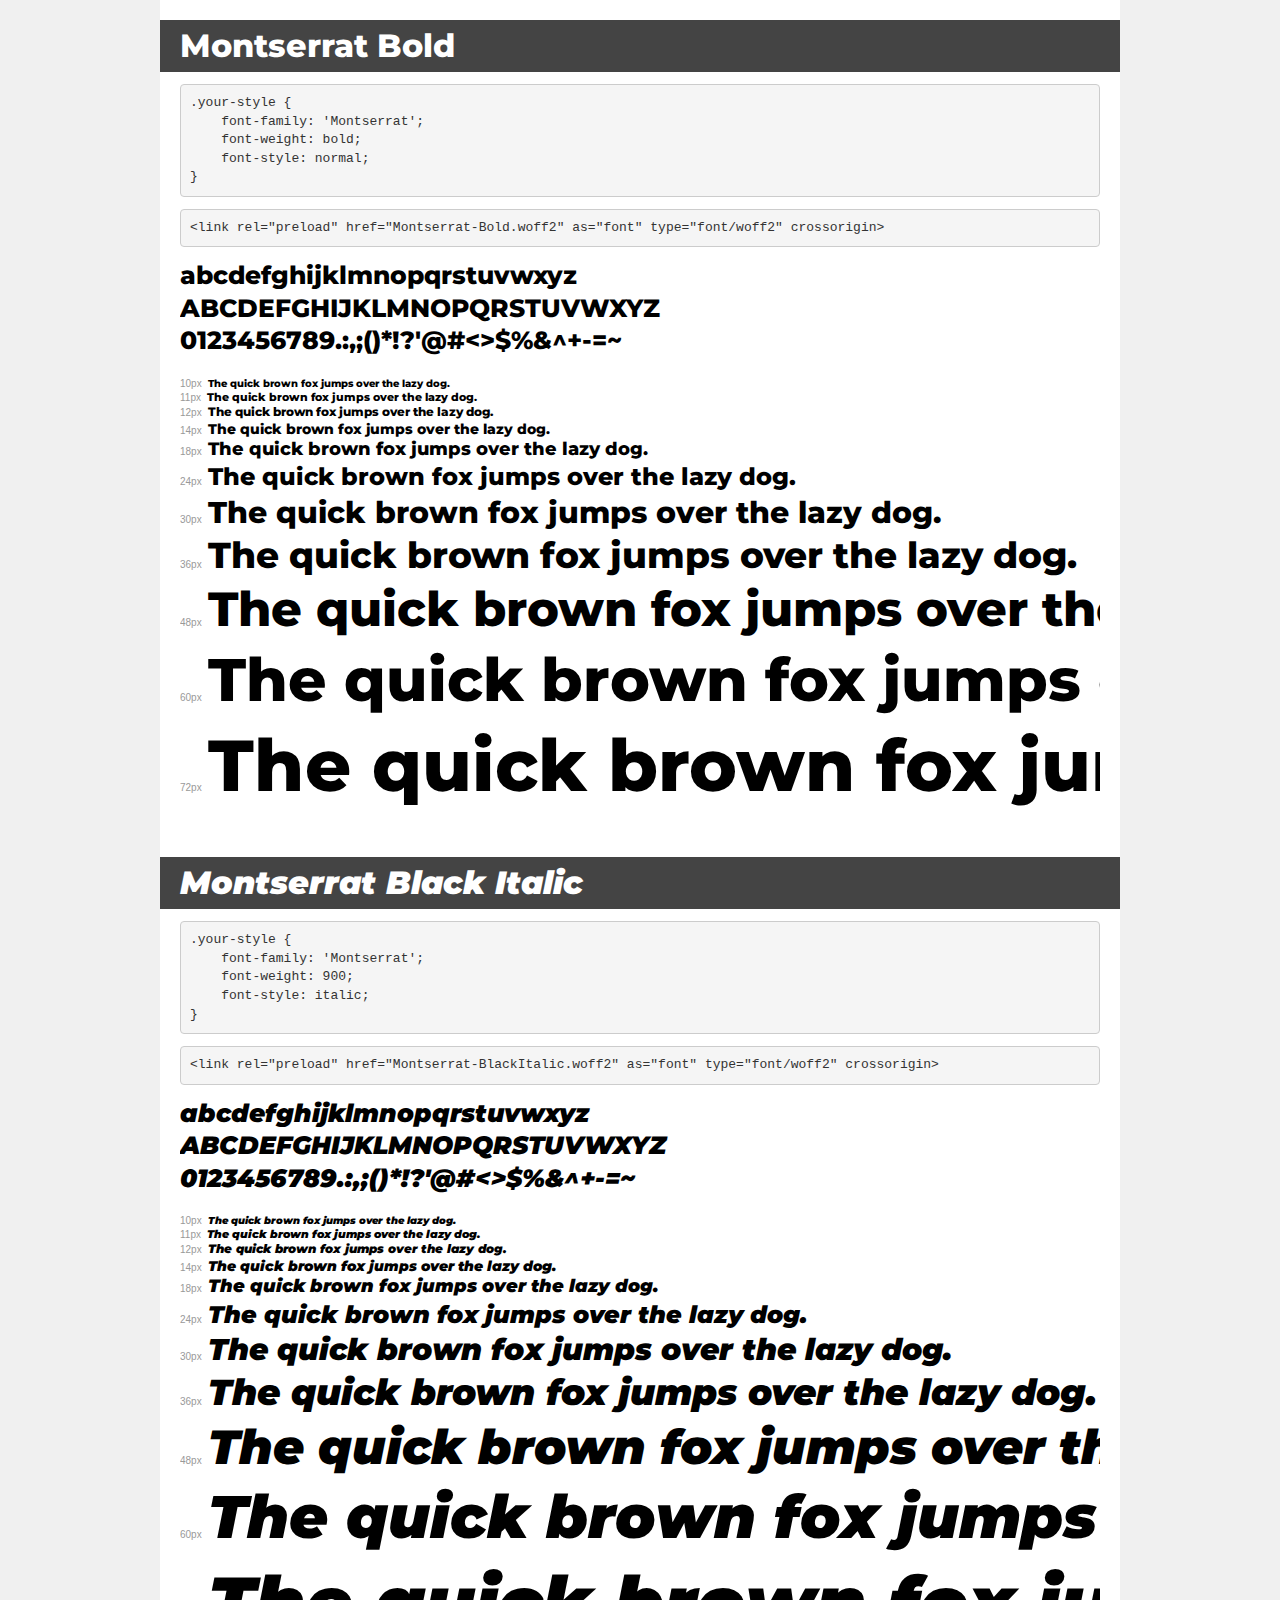
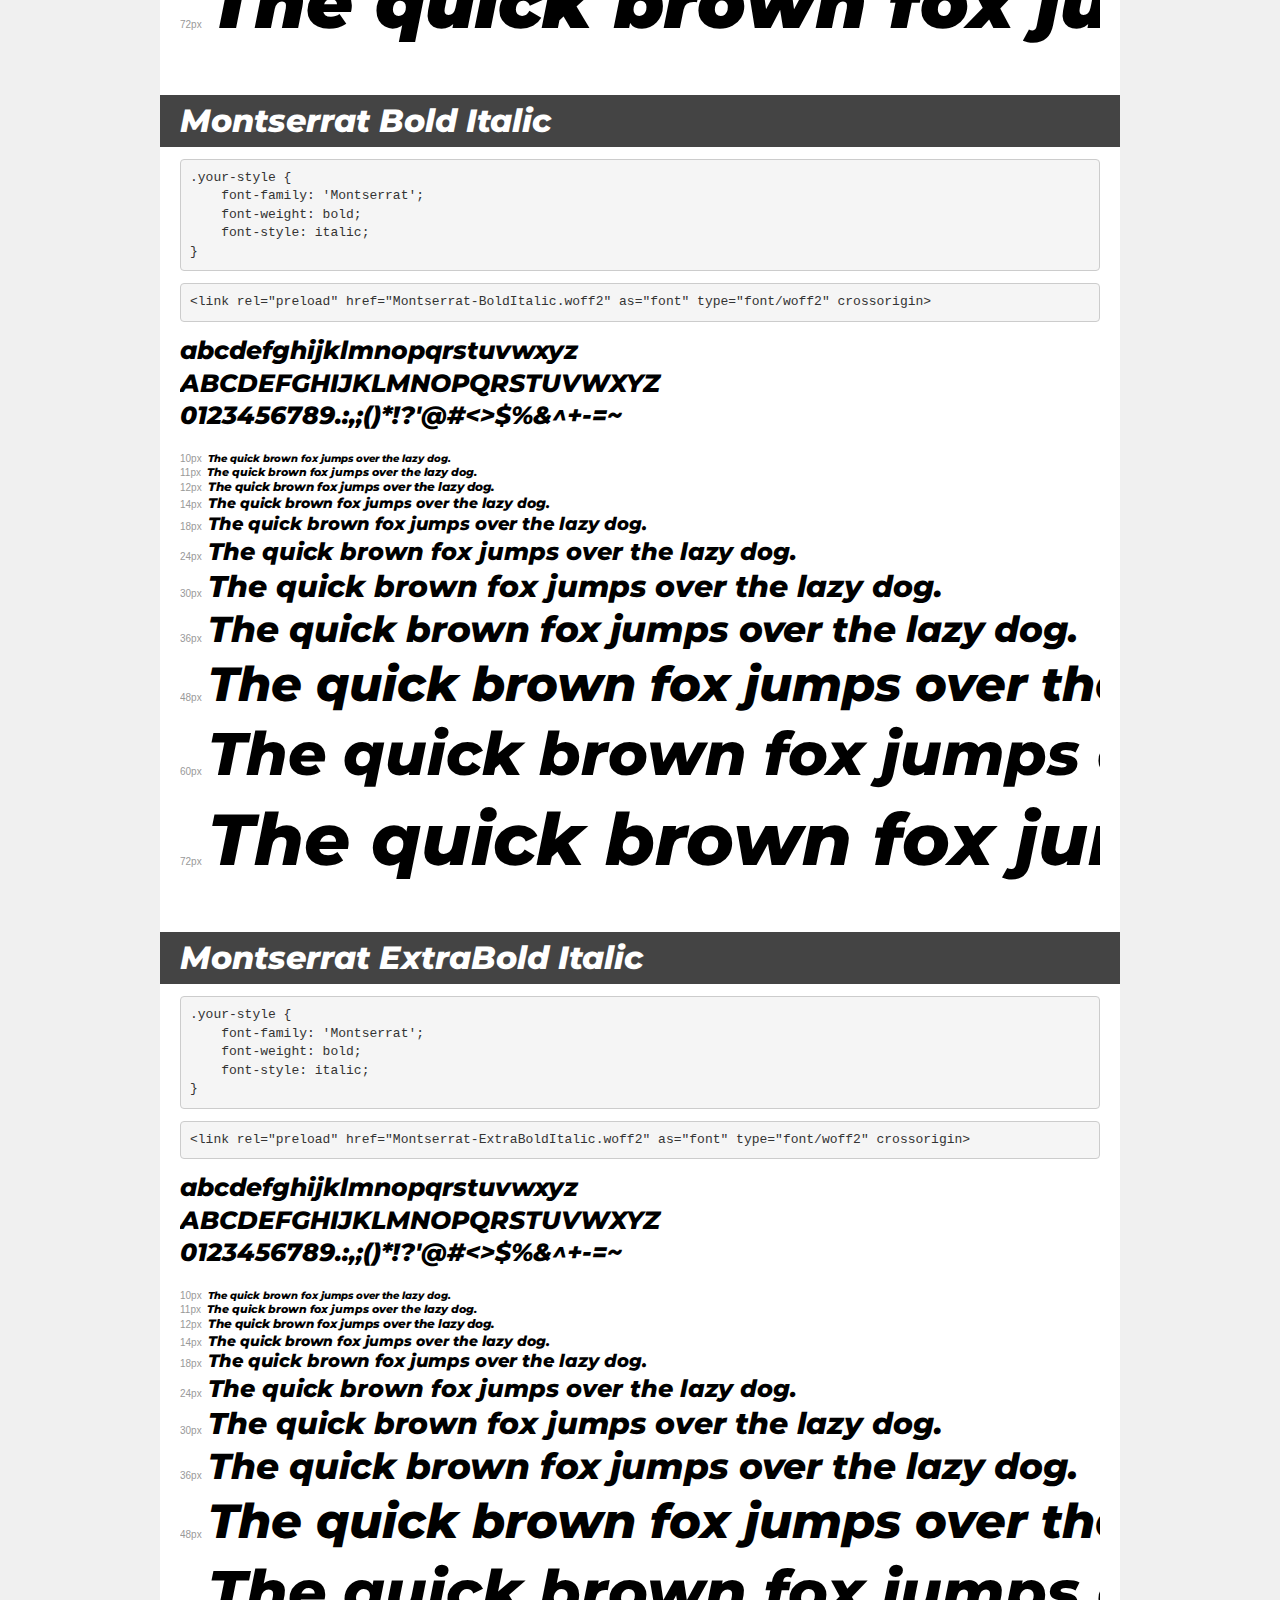
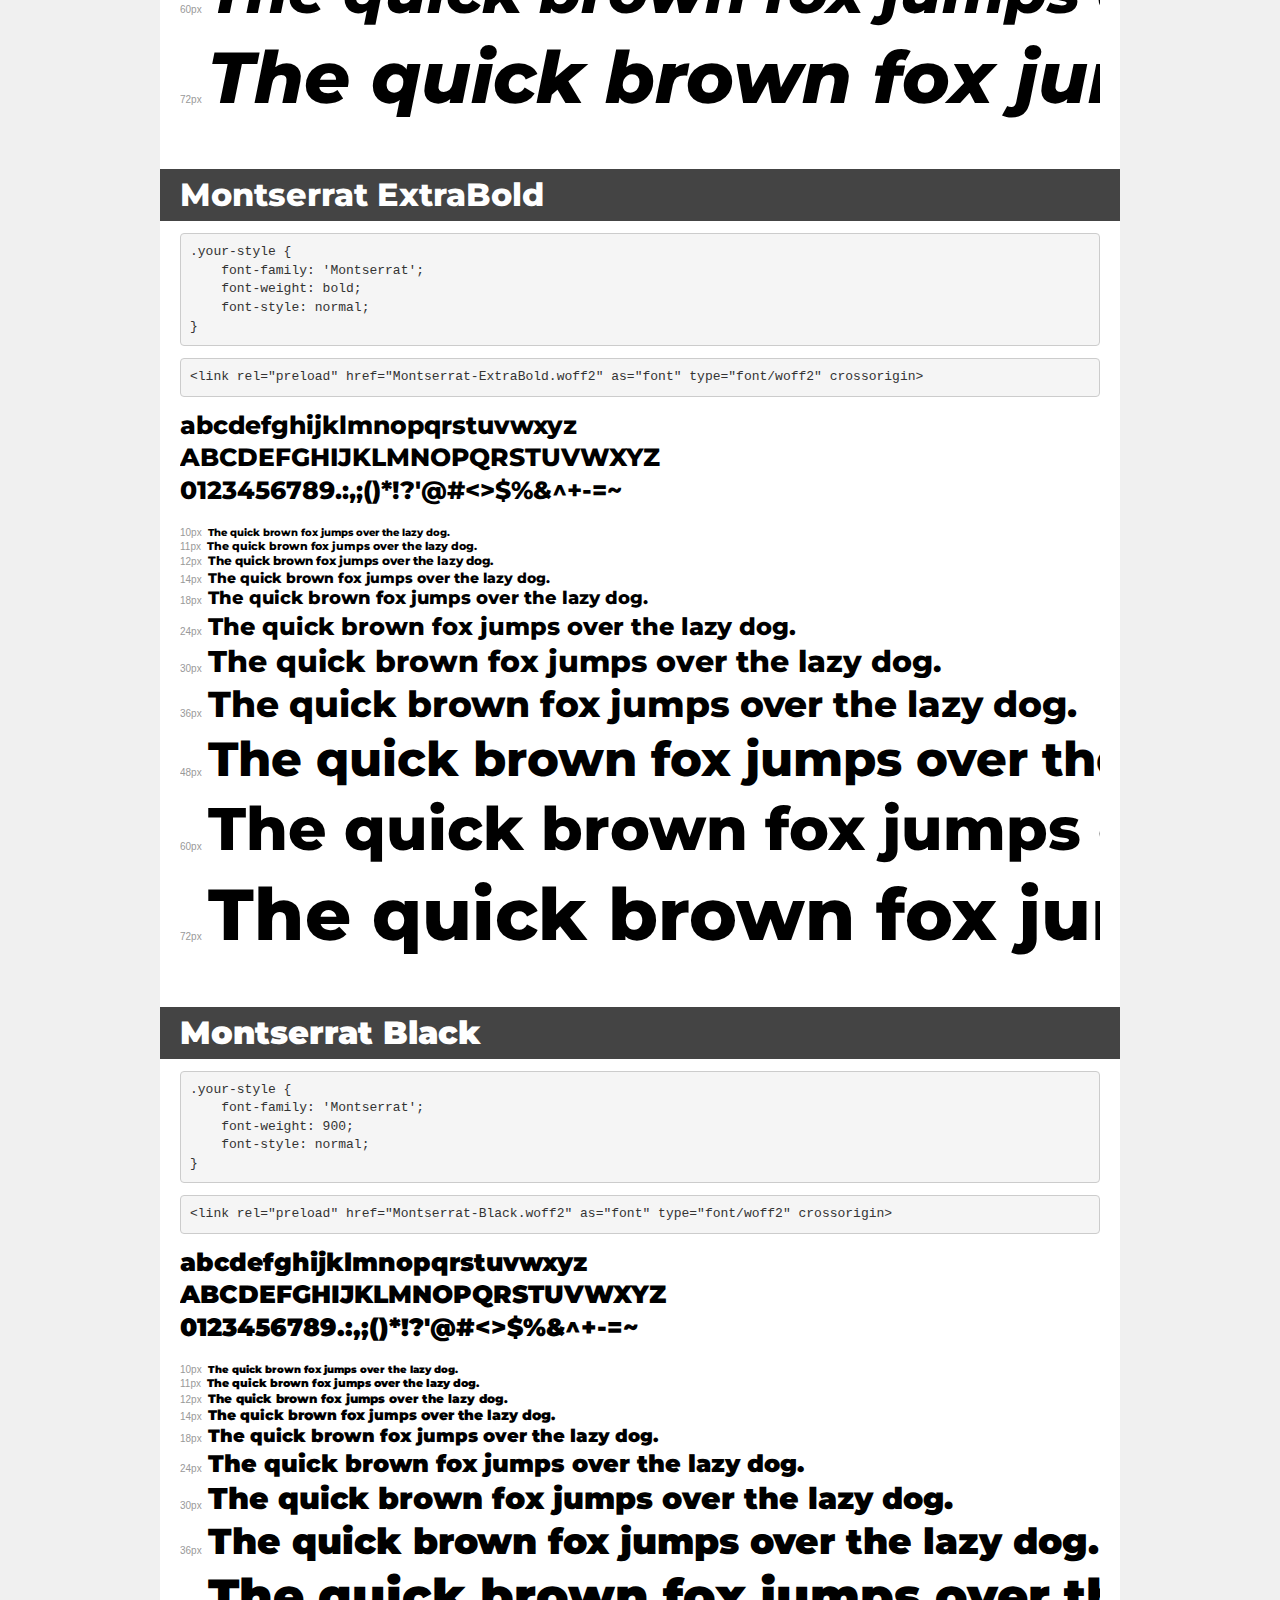
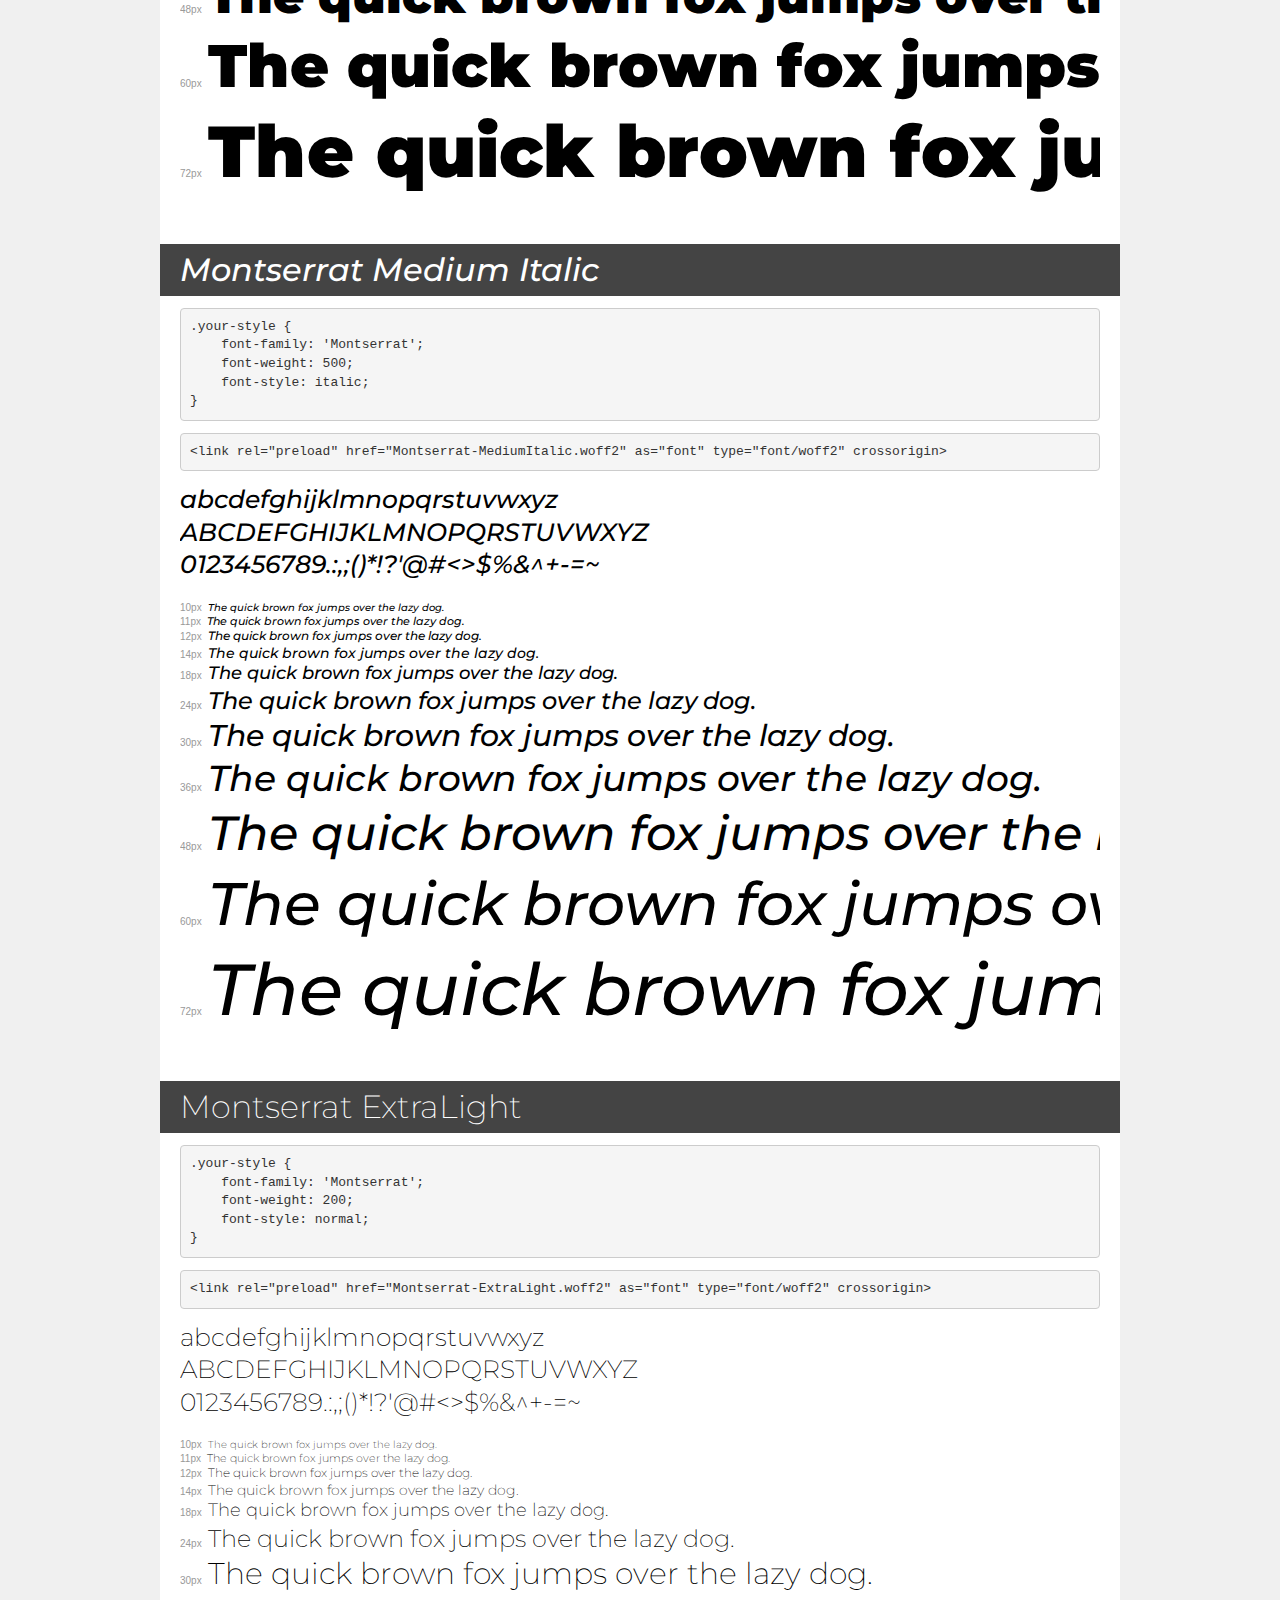
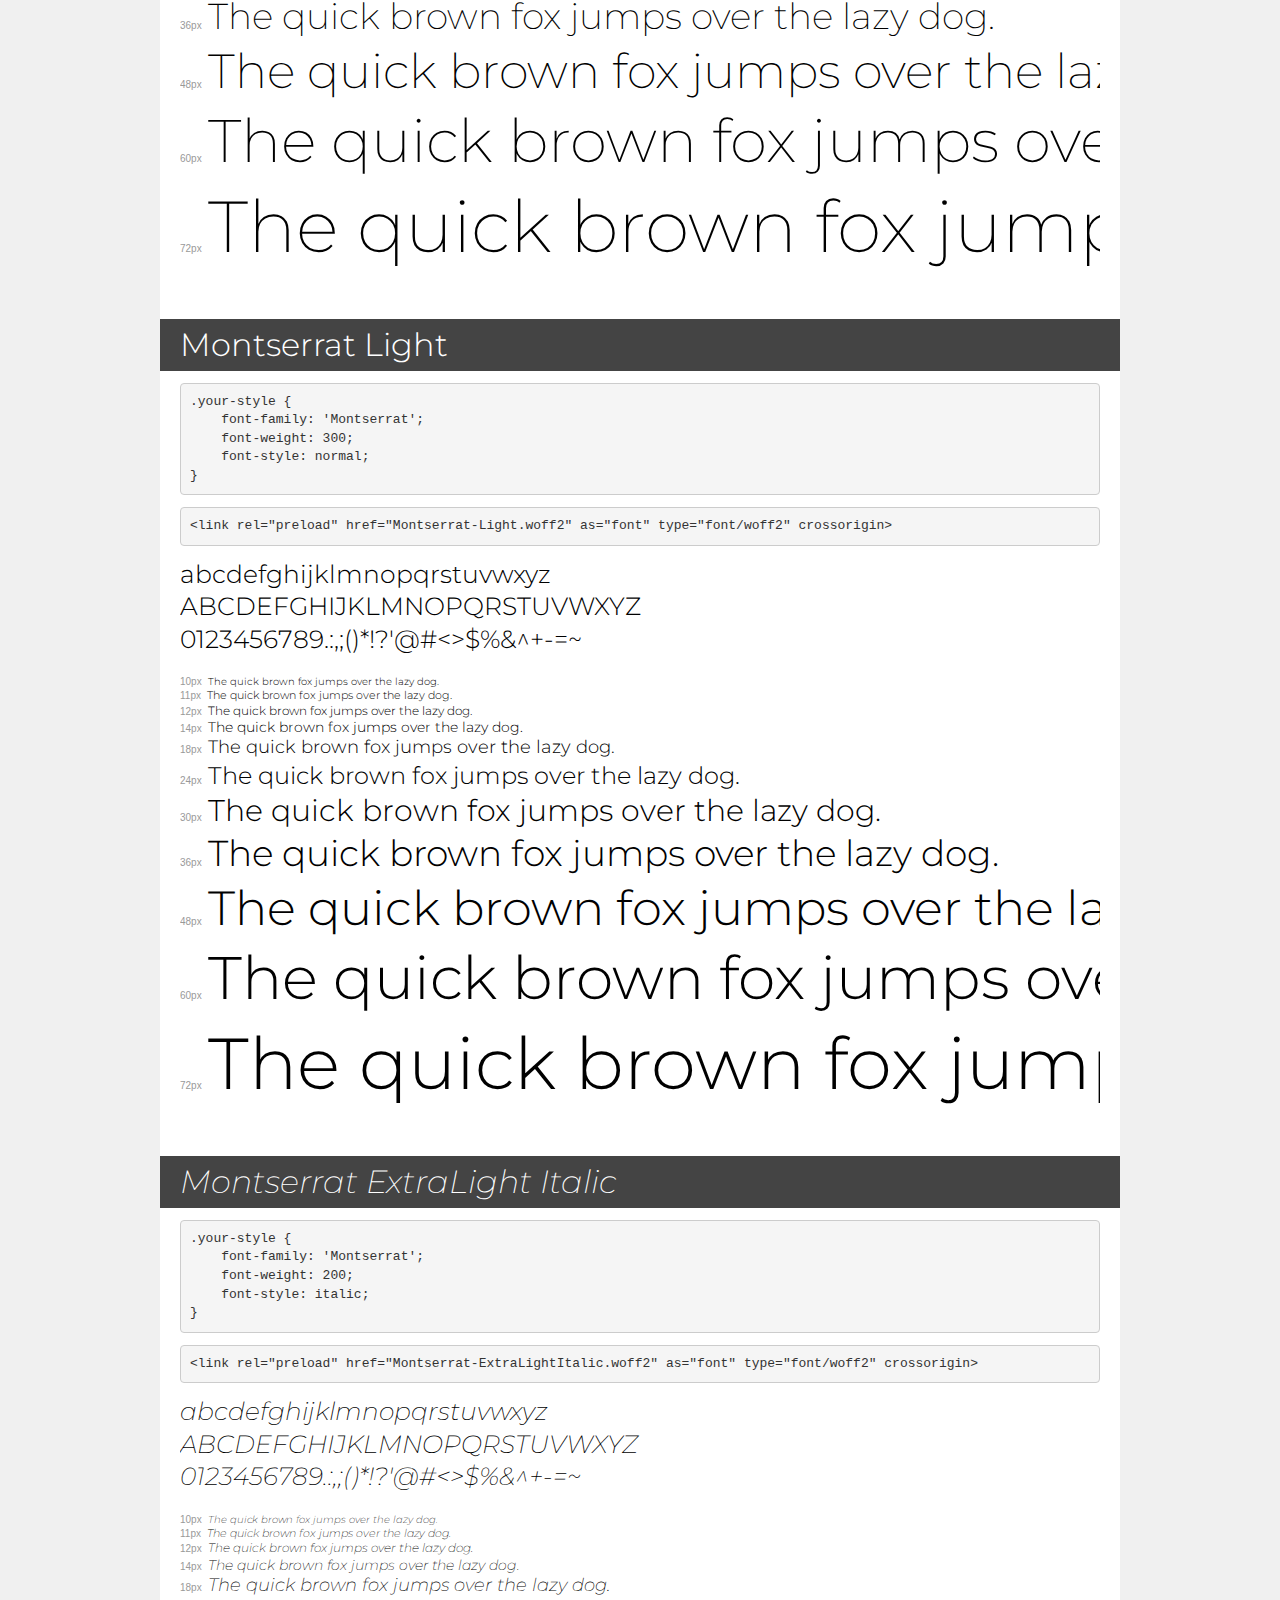
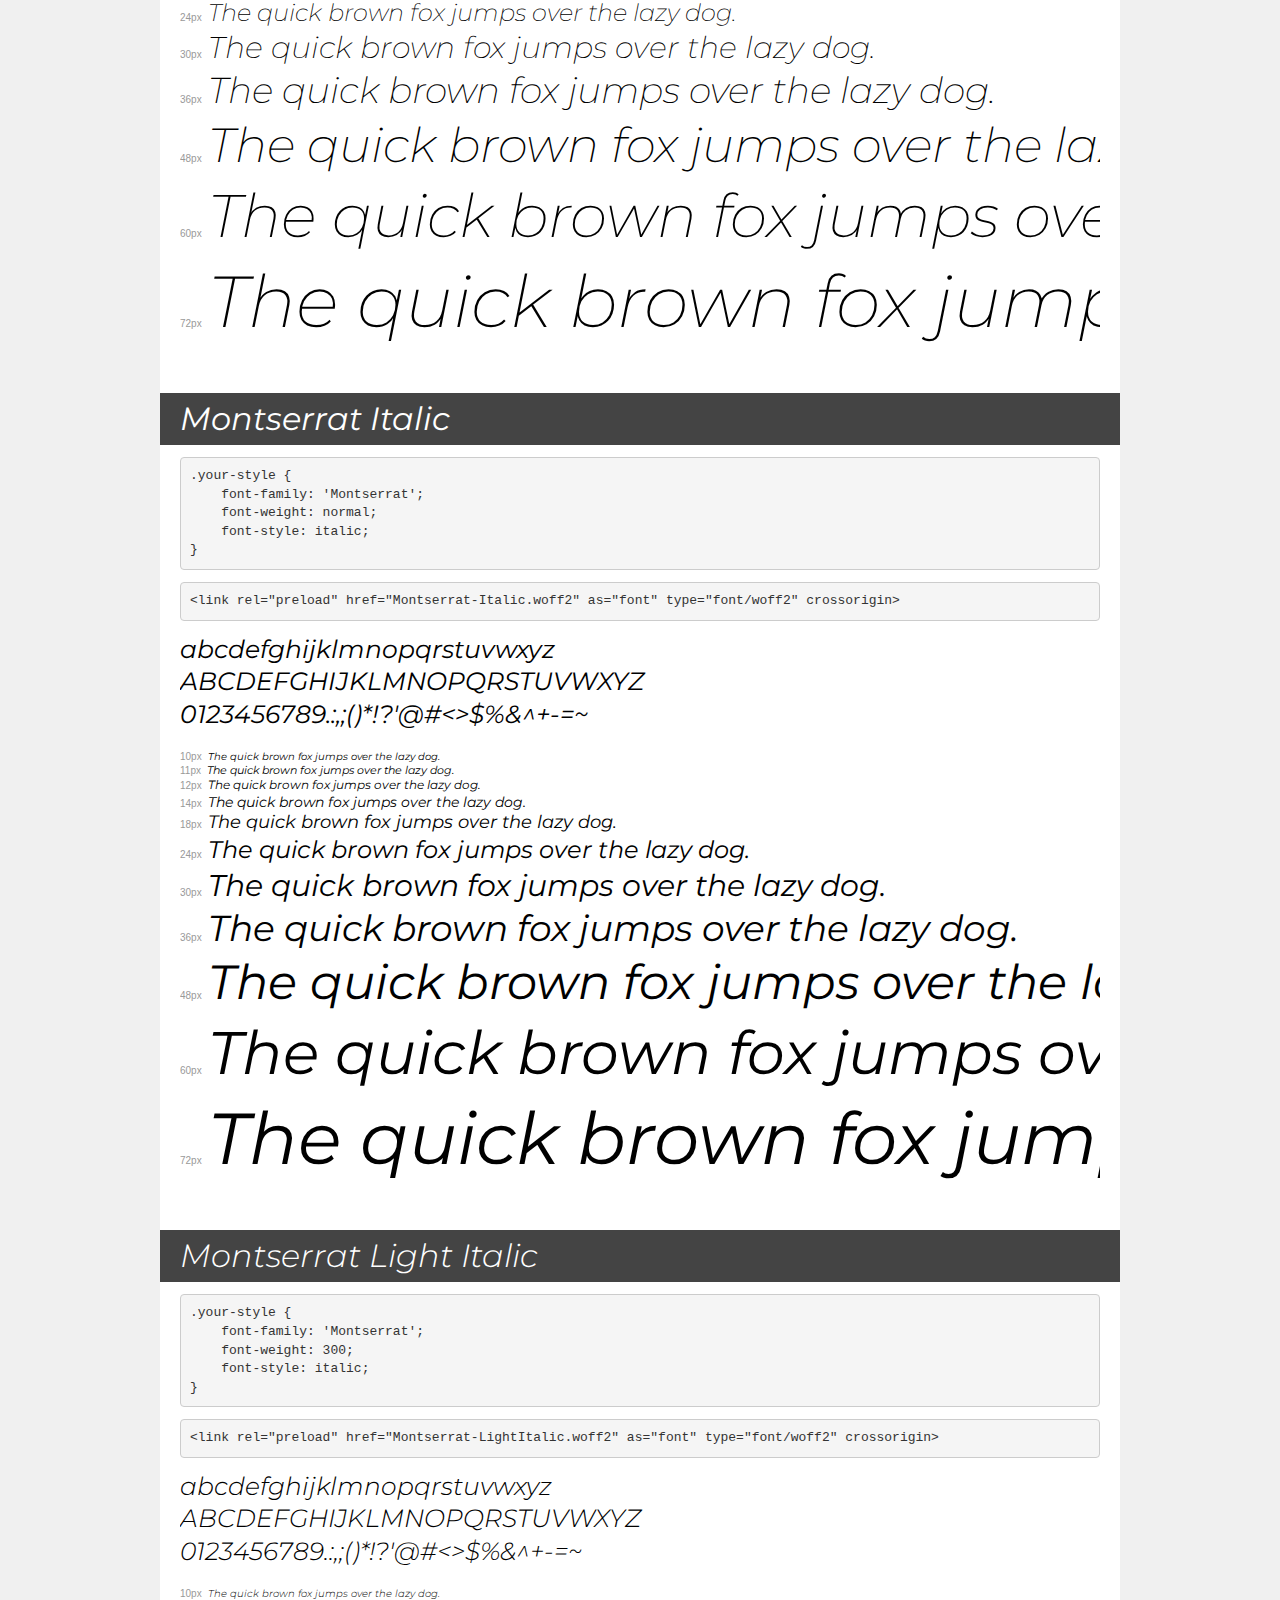
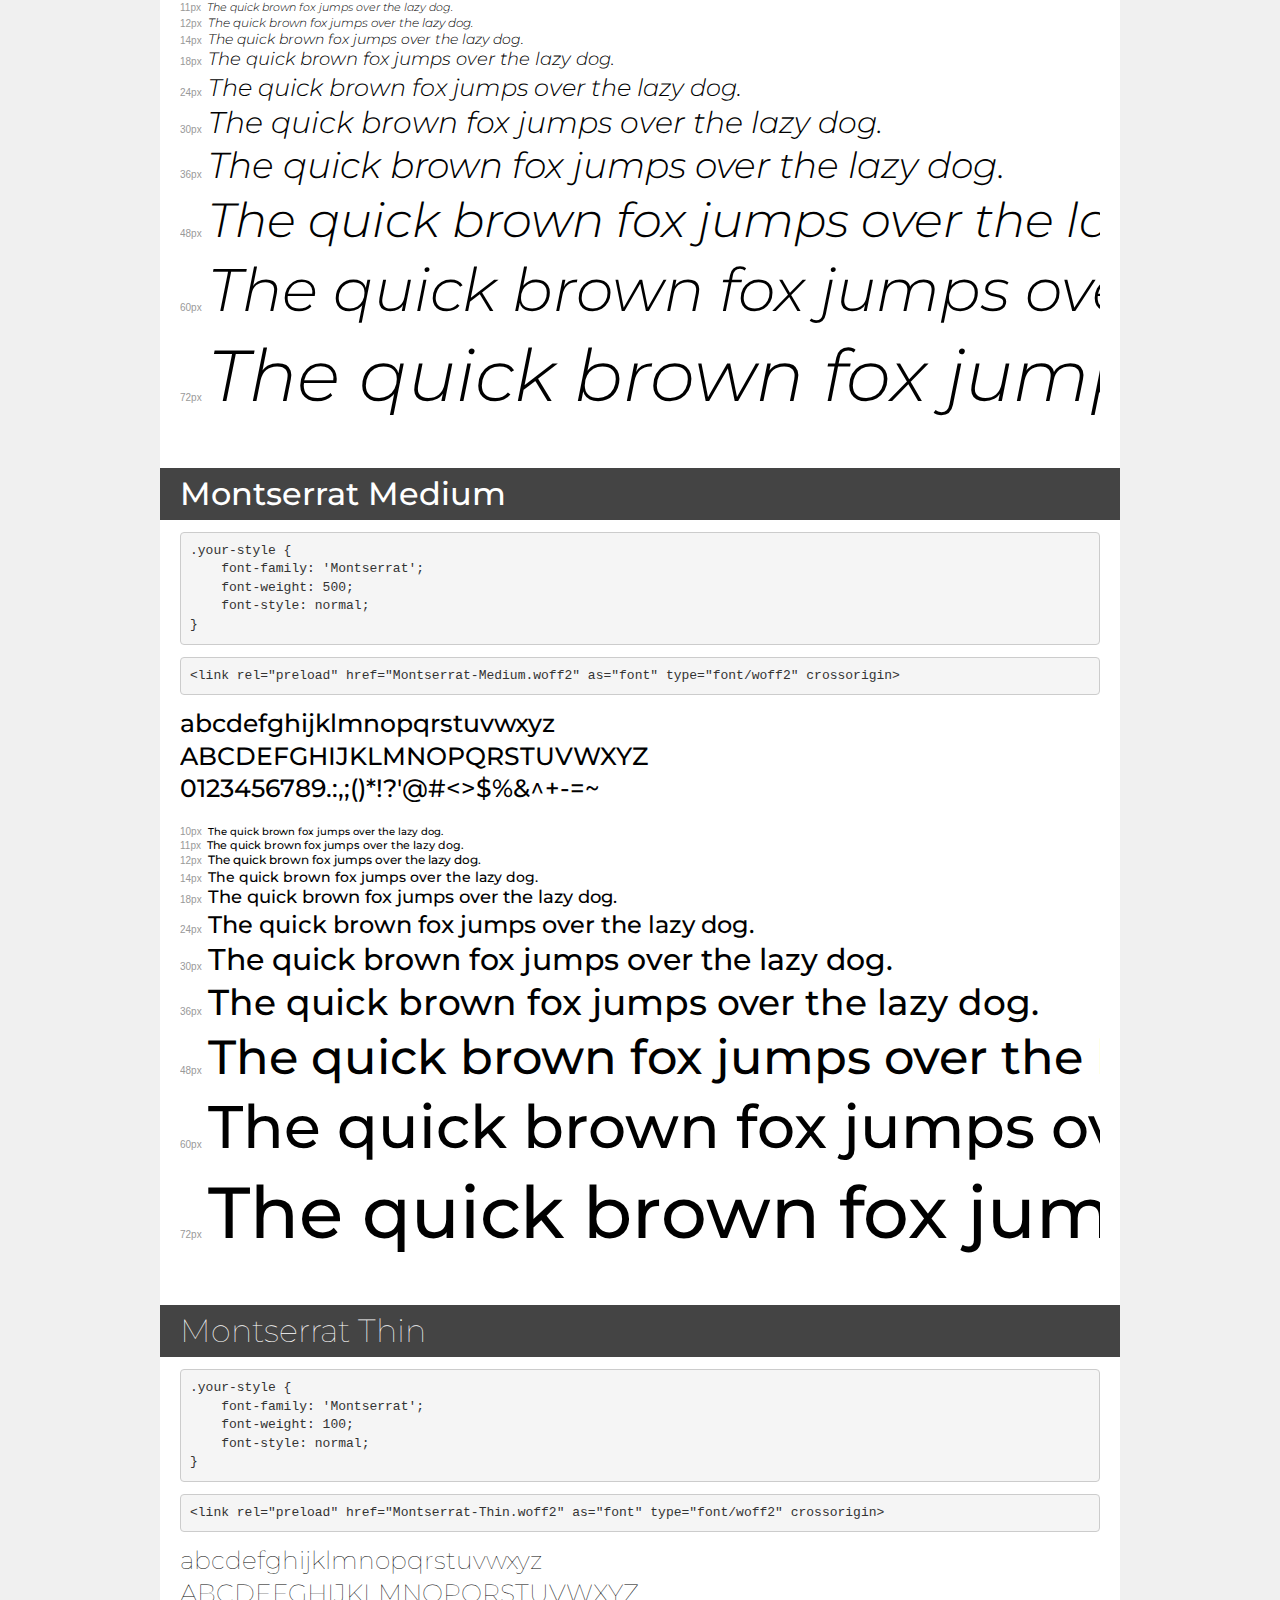
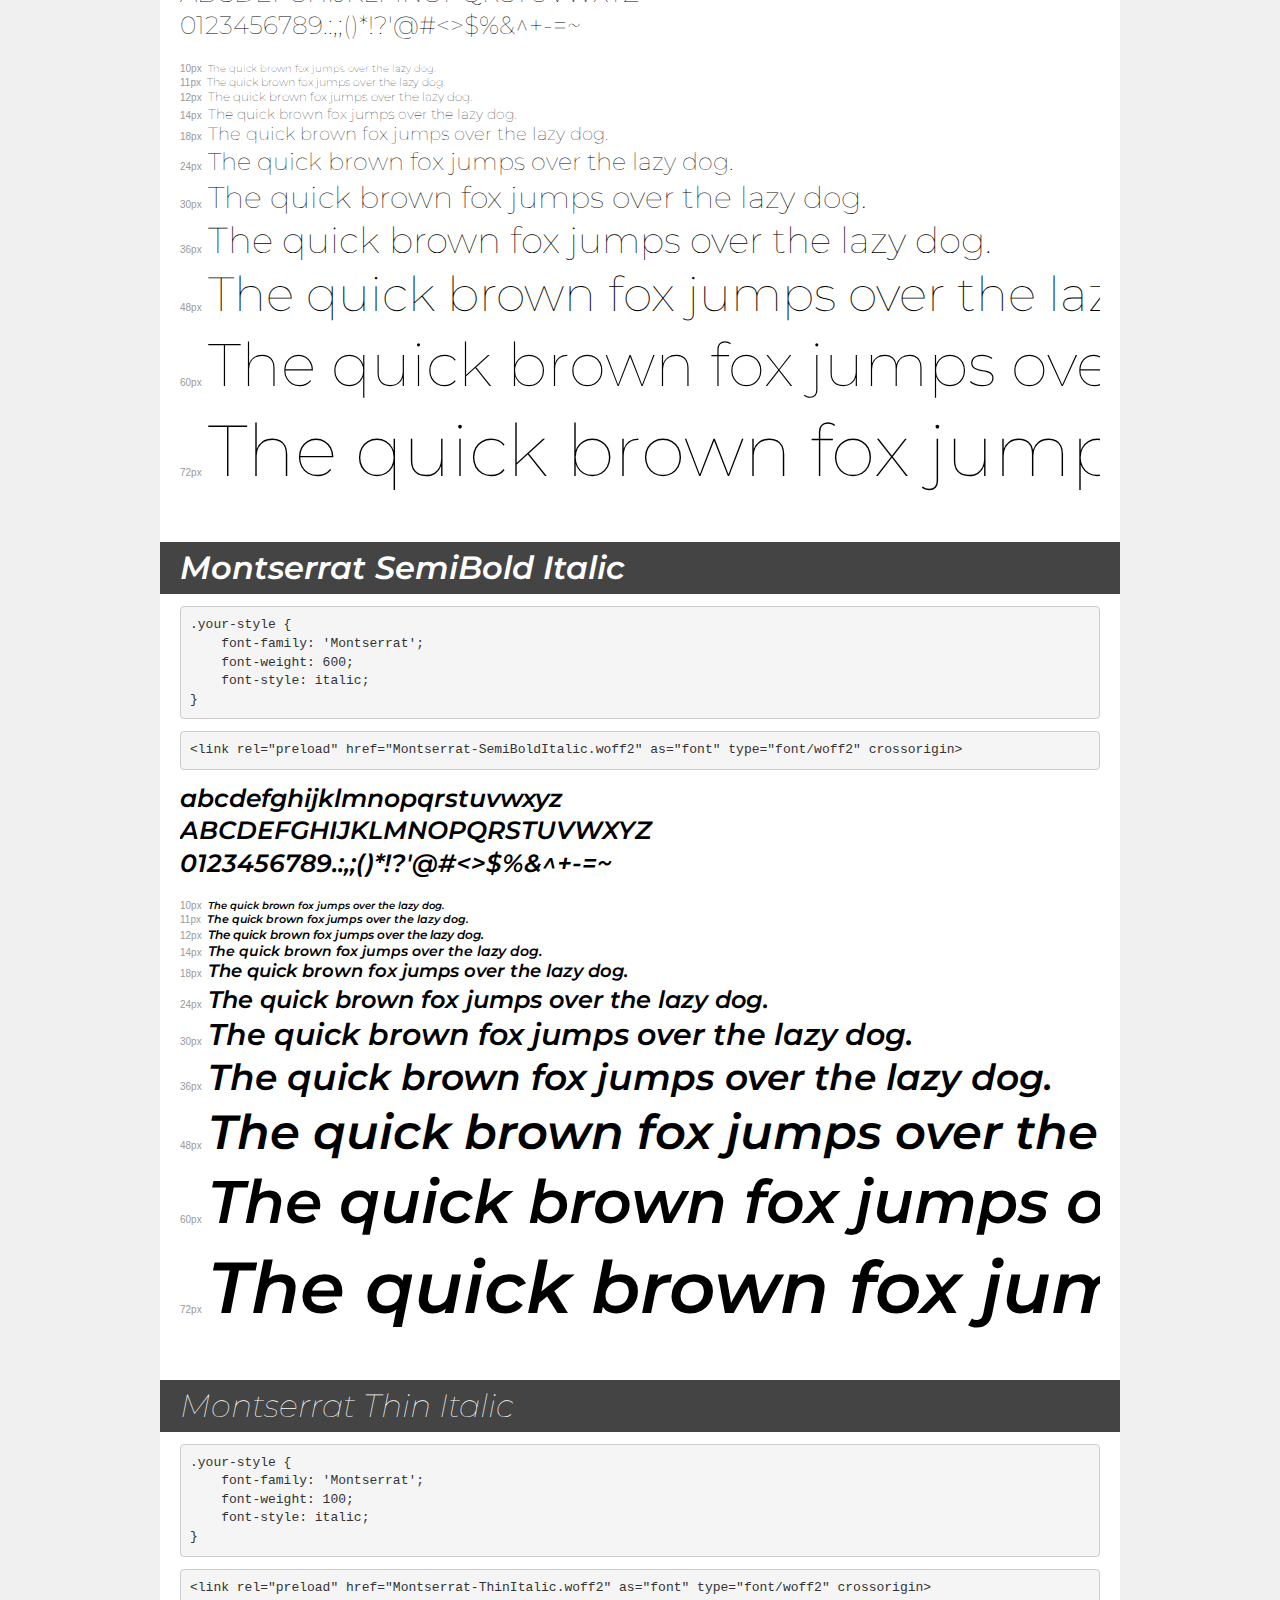
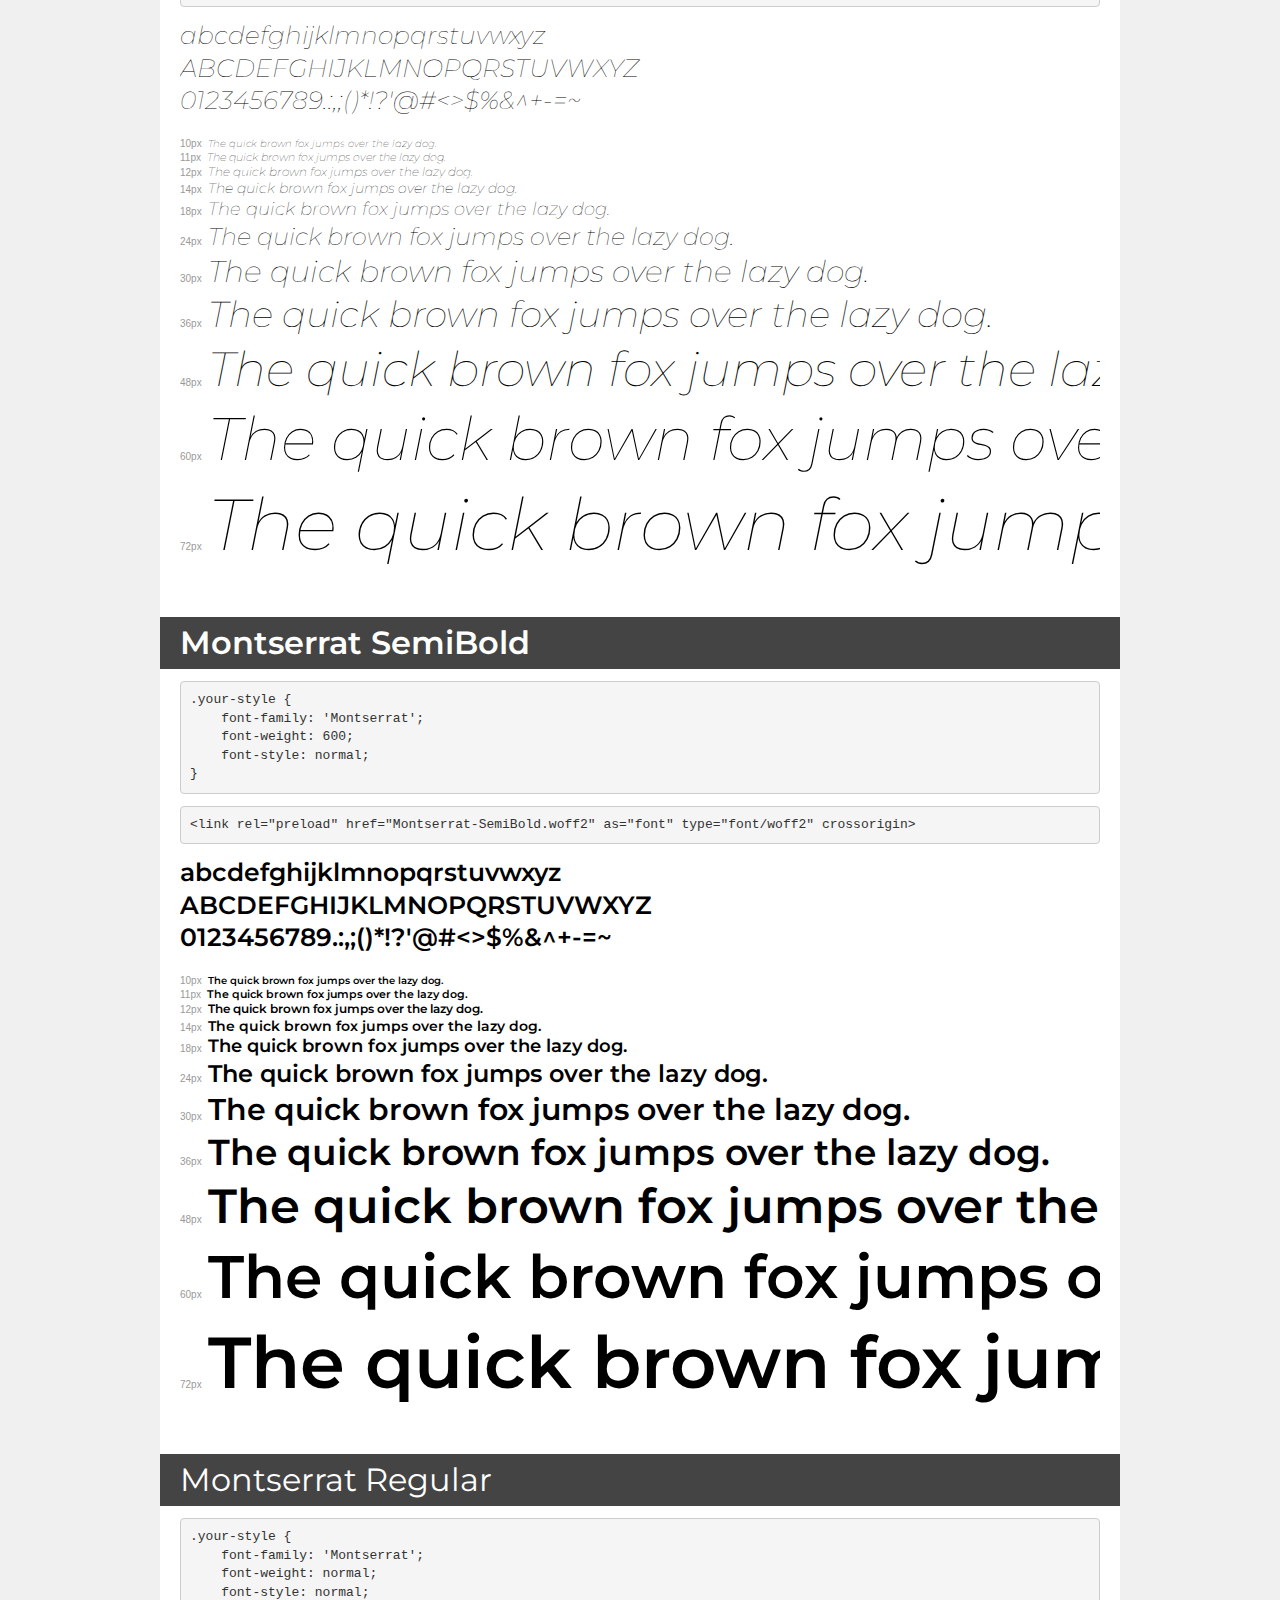
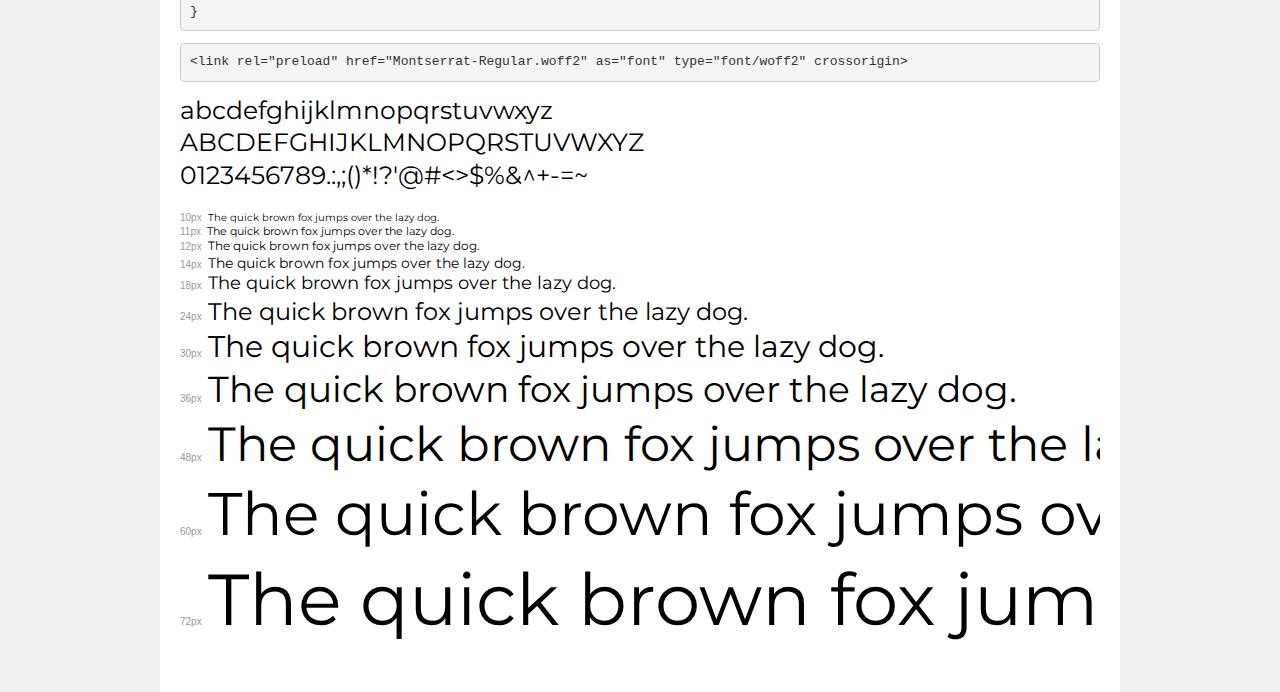
<file: assets/fonts/demo.html>
<!DOCTYPE html>
<html lang="en">
<head>
    <meta charset="utf-8">
    <meta http-equiv="X-UA-Compatible" content="IE=edge">
    <meta name="viewport" content="width=device-width, initial-scale=1">
    <meta name="robots" content="noindex, noarchive">
    <meta name="format-detection" content="telephone=no">
    <title>Transfonter demo</title>
    <link href="stylesheet.css" rel="stylesheet">
    <style>
        /*
        http://meyerweb.com/eric/tools/css/reset/
        v2.0 | 20110126
        License: none (public domain)
        */
        html, body, div, span, applet, object, iframe,
        h1, h2, h3, h4, h5, h6, p, blockquote, pre,
        a, abbr, acronym, address, big, cite, code,
        del, dfn, em, img, ins, kbd, q, s, samp,
        small, strike, strong, sub, sup, tt, var,
        b, u, i, center,
        dl, dt, dd, ol, ul, li,
        fieldset, form, label, legend,
        table, caption, tbody, tfoot, thead, tr, th, td,
        article, aside, canvas, details, embed,
        figure, figcaption, footer, header, hgroup,
        menu, nav, output, ruby, section, summary,
        time, mark, audio, video {
            margin: 0;
            padding: 0;
            border: 0;
            font-size: 100%;
            font: inherit;
            vertical-align: baseline;
        }
        /* HTML5 display-role reset for older browsers */
        article, aside, details, figcaption, figure,
        footer, header, hgroup, menu, nav, section {
            display: block;
        }
        body {
            line-height: 1;
        }
        ol, ul {
            list-style: none;
        }
        blockquote, q {
            quotes: none;
        }
        blockquote:before, blockquote:after,
        q:before, q:after {
            content: '';
            content: none;
        }
        table {
            border-collapse: collapse;
            border-spacing: 0;
        }
        /* demo styles */
        body {
            background: #f0f0f0;
            color: #000;
        }
        .page {
            background: #fff;
            width: 920px;
            margin: 0 auto;
            padding: 20px 20px 0 20px;
            overflow: hidden;
        }
        .font-container {
            overflow-x: auto;
            overflow-y: hidden;
            margin-bottom: 40px;
            line-height: 1.3;
            white-space: nowrap;
            padding-bottom: 5px;
        }
        h1 {
            position: relative;
            background: #444;
            font-size: 32px;
            color: #fff;
            padding: 10px 20px;
            margin: 0 -20px 12px -20px;
        }
        .letters {
            font-size: 25px;
            margin-bottom: 20px;
        }
        .s10:before {
            content: '10px';
        }
        .s11:before {
            content: '11px';
        }
        .s12:before {
            content: '12px';
        }
        .s14:before {
            content: '14px';
        }
        .s18:before {
            content: '18px';
        }
        .s24:before {
            content: '24px';
        }
        .s30:before {
            content: '30px';
        }
        .s36:before {
            content: '36px';
        }
        .s48:before {
            content: '48px';
        }
        .s60:before {
            content: '60px';
        }
        .s72:before {
            content: '72px';
        }
        .s10:before, .s11:before, .s12:before, .s14:before,
        .s18:before, .s24:before, .s30:before, .s36:before,
        .s48:before, .s60:before, .s72:before {
            font-family: Arial, sans-serif;
            font-size: 10px;
            font-weight: normal;
            font-style: normal;
            color: #999;
            padding-right: 6px;
        }
        pre {
            display: block;
            padding: 9px;
            margin: 0 0 12px;
            font-family: Monaco, Menlo, Consolas, "Courier New", monospace;
            font-size: 13px;
            line-height: 1.428571429;
            color: #333;
            font-weight: normal;
            font-style: normal;
            background-color: #f5f5f5;
            border: 1px solid #ccc;
            overflow-x: auto;
            border-radius: 4px;
        }
        /* responsive */
        @media (max-width: 959px) {
            .page {
                width: auto;
                margin: 0;
            }
        }
    </style>
</head>
<body>
<div class="page">
    <div class="demo">
        <h1 style="font-family: 'Montserrat'; font-weight: bold; font-style: normal;">Montserrat Bold</h1>
        <pre title="Usage">.your-style {
    font-family: 'Montserrat';
    font-weight: bold;
    font-style: normal;
}</pre>
        <pre title="Preload (optional)">
&lt;link rel=&quot;preload&quot; href=&quot;Montserrat-Bold.woff2&quot; as=&quot;font&quot; type=&quot;font/woff2&quot; crossorigin&gt;</pre>
        <div class="font-container" style="font-family: 'Montserrat'; font-weight: bold; font-style: normal;">
            <p class="letters">
                abcdefghijklmnopqrstuvwxyz<br>
ABCDEFGHIJKLMNOPQRSTUVWXYZ<br>
                0123456789.:,;()*!?'@#&lt;&gt;$%&^+-=~
            </p>
            <p class="s10" style="font-size: 10px;">The quick brown fox jumps over the lazy dog.</p>
            <p class="s11" style="font-size: 11px;">The quick brown fox jumps over the lazy dog.</p>
            <p class="s12" style="font-size: 12px;">The quick brown fox jumps over the lazy dog.</p>
            <p class="s14" style="font-size: 14px;">The quick brown fox jumps over the lazy dog.</p>
            <p class="s18" style="font-size: 18px;">The quick brown fox jumps over the lazy dog.</p>
            <p class="s24" style="font-size: 24px;">The quick brown fox jumps over the lazy dog.</p>
            <p class="s30" style="font-size: 30px;">The quick brown fox jumps over the lazy dog.</p>
            <p class="s36" style="font-size: 36px;">The quick brown fox jumps over the lazy dog.</p>
            <p class="s48" style="font-size: 48px;">The quick brown fox jumps over the lazy dog.</p>
            <p class="s60" style="font-size: 60px;">The quick brown fox jumps over the lazy dog.</p>
            <p class="s72" style="font-size: 72px;">The quick brown fox jumps over the lazy dog.</p>
        </div>
    </div>

    <div class="demo">
        <h1 style="font-family: 'Montserrat'; font-weight: 900; font-style: italic;">Montserrat Black Italic</h1>
        <pre title="Usage">.your-style {
    font-family: 'Montserrat';
    font-weight: 900;
    font-style: italic;
}</pre>
        <pre title="Preload (optional)">
&lt;link rel=&quot;preload&quot; href=&quot;Montserrat-BlackItalic.woff2&quot; as=&quot;font&quot; type=&quot;font/woff2&quot; crossorigin&gt;</pre>
        <div class="font-container" style="font-family: 'Montserrat'; font-weight: 900; font-style: italic;">
            <p class="letters">
                abcdefghijklmnopqrstuvwxyz<br>
ABCDEFGHIJKLMNOPQRSTUVWXYZ<br>
                0123456789.:,;()*!?'@#&lt;&gt;$%&^+-=~
            </p>
            <p class="s10" style="font-size: 10px;">The quick brown fox jumps over the lazy dog.</p>
            <p class="s11" style="font-size: 11px;">The quick brown fox jumps over the lazy dog.</p>
            <p class="s12" style="font-size: 12px;">The quick brown fox jumps over the lazy dog.</p>
            <p class="s14" style="font-size: 14px;">The quick brown fox jumps over the lazy dog.</p>
            <p class="s18" style="font-size: 18px;">The quick brown fox jumps over the lazy dog.</p>
            <p class="s24" style="font-size: 24px;">The quick brown fox jumps over the lazy dog.</p>
            <p class="s30" style="font-size: 30px;">The quick brown fox jumps over the lazy dog.</p>
            <p class="s36" style="font-size: 36px;">The quick brown fox jumps over the lazy dog.</p>
            <p class="s48" style="font-size: 48px;">The quick brown fox jumps over the lazy dog.</p>
            <p class="s60" style="font-size: 60px;">The quick brown fox jumps over the lazy dog.</p>
            <p class="s72" style="font-size: 72px;">The quick brown fox jumps over the lazy dog.</p>
        </div>
    </div>

    <div class="demo">
        <h1 style="font-family: 'Montserrat'; font-weight: bold; font-style: italic;">Montserrat Bold Italic</h1>
        <pre title="Usage">.your-style {
    font-family: 'Montserrat';
    font-weight: bold;
    font-style: italic;
}</pre>
        <pre title="Preload (optional)">
&lt;link rel=&quot;preload&quot; href=&quot;Montserrat-BoldItalic.woff2&quot; as=&quot;font&quot; type=&quot;font/woff2&quot; crossorigin&gt;</pre>
        <div class="font-container" style="font-family: 'Montserrat'; font-weight: bold; font-style: italic;">
            <p class="letters">
                abcdefghijklmnopqrstuvwxyz<br>
ABCDEFGHIJKLMNOPQRSTUVWXYZ<br>
                0123456789.:,;()*!?'@#&lt;&gt;$%&^+-=~
            </p>
            <p class="s10" style="font-size: 10px;">The quick brown fox jumps over the lazy dog.</p>
            <p class="s11" style="font-size: 11px;">The quick brown fox jumps over the lazy dog.</p>
            <p class="s12" style="font-size: 12px;">The quick brown fox jumps over the lazy dog.</p>
            <p class="s14" style="font-size: 14px;">The quick brown fox jumps over the lazy dog.</p>
            <p class="s18" style="font-size: 18px;">The quick brown fox jumps over the lazy dog.</p>
            <p class="s24" style="font-size: 24px;">The quick brown fox jumps over the lazy dog.</p>
            <p class="s30" style="font-size: 30px;">The quick brown fox jumps over the lazy dog.</p>
            <p class="s36" style="font-size: 36px;">The quick brown fox jumps over the lazy dog.</p>
            <p class="s48" style="font-size: 48px;">The quick brown fox jumps over the lazy dog.</p>
            <p class="s60" style="font-size: 60px;">The quick brown fox jumps over the lazy dog.</p>
            <p class="s72" style="font-size: 72px;">The quick brown fox jumps over the lazy dog.</p>
        </div>
    </div>

    <div class="demo">
        <h1 style="font-family: 'Montserrat'; font-weight: bold; font-style: italic;">Montserrat ExtraBold Italic</h1>
        <pre title="Usage">.your-style {
    font-family: 'Montserrat';
    font-weight: bold;
    font-style: italic;
}</pre>
        <pre title="Preload (optional)">
&lt;link rel=&quot;preload&quot; href=&quot;Montserrat-ExtraBoldItalic.woff2&quot; as=&quot;font&quot; type=&quot;font/woff2&quot; crossorigin&gt;</pre>
        <div class="font-container" style="font-family: 'Montserrat'; font-weight: bold; font-style: italic;">
            <p class="letters">
                abcdefghijklmnopqrstuvwxyz<br>
ABCDEFGHIJKLMNOPQRSTUVWXYZ<br>
                0123456789.:,;()*!?'@#&lt;&gt;$%&^+-=~
            </p>
            <p class="s10" style="font-size: 10px;">The quick brown fox jumps over the lazy dog.</p>
            <p class="s11" style="font-size: 11px;">The quick brown fox jumps over the lazy dog.</p>
            <p class="s12" style="font-size: 12px;">The quick brown fox jumps over the lazy dog.</p>
            <p class="s14" style="font-size: 14px;">The quick brown fox jumps over the lazy dog.</p>
            <p class="s18" style="font-size: 18px;">The quick brown fox jumps over the lazy dog.</p>
            <p class="s24" style="font-size: 24px;">The quick brown fox jumps over the lazy dog.</p>
            <p class="s30" style="font-size: 30px;">The quick brown fox jumps over the lazy dog.</p>
            <p class="s36" style="font-size: 36px;">The quick brown fox jumps over the lazy dog.</p>
            <p class="s48" style="font-size: 48px;">The quick brown fox jumps over the lazy dog.</p>
            <p class="s60" style="font-size: 60px;">The quick brown fox jumps over the lazy dog.</p>
            <p class="s72" style="font-size: 72px;">The quick brown fox jumps over the lazy dog.</p>
        </div>
    </div>

    <div class="demo">
        <h1 style="font-family: 'Montserrat'; font-weight: bold; font-style: normal;">Montserrat ExtraBold</h1>
        <pre title="Usage">.your-style {
    font-family: 'Montserrat';
    font-weight: bold;
    font-style: normal;
}</pre>
        <pre title="Preload (optional)">
&lt;link rel=&quot;preload&quot; href=&quot;Montserrat-ExtraBold.woff2&quot; as=&quot;font&quot; type=&quot;font/woff2&quot; crossorigin&gt;</pre>
        <div class="font-container" style="font-family: 'Montserrat'; font-weight: bold; font-style: normal;">
            <p class="letters">
                abcdefghijklmnopqrstuvwxyz<br>
ABCDEFGHIJKLMNOPQRSTUVWXYZ<br>
                0123456789.:,;()*!?'@#&lt;&gt;$%&^+-=~
            </p>
            <p class="s10" style="font-size: 10px;">The quick brown fox jumps over the lazy dog.</p>
            <p class="s11" style="font-size: 11px;">The quick brown fox jumps over the lazy dog.</p>
            <p class="s12" style="font-size: 12px;">The quick brown fox jumps over the lazy dog.</p>
            <p class="s14" style="font-size: 14px;">The quick brown fox jumps over the lazy dog.</p>
            <p class="s18" style="font-size: 18px;">The quick brown fox jumps over the lazy dog.</p>
            <p class="s24" style="font-size: 24px;">The quick brown fox jumps over the lazy dog.</p>
            <p class="s30" style="font-size: 30px;">The quick brown fox jumps over the lazy dog.</p>
            <p class="s36" style="font-size: 36px;">The quick brown fox jumps over the lazy dog.</p>
            <p class="s48" style="font-size: 48px;">The quick brown fox jumps over the lazy dog.</p>
            <p class="s60" style="font-size: 60px;">The quick brown fox jumps over the lazy dog.</p>
            <p class="s72" style="font-size: 72px;">The quick brown fox jumps over the lazy dog.</p>
        </div>
    </div>

    <div class="demo">
        <h1 style="font-family: 'Montserrat'; font-weight: 900; font-style: normal;">Montserrat Black</h1>
        <pre title="Usage">.your-style {
    font-family: 'Montserrat';
    font-weight: 900;
    font-style: normal;
}</pre>
        <pre title="Preload (optional)">
&lt;link rel=&quot;preload&quot; href=&quot;Montserrat-Black.woff2&quot; as=&quot;font&quot; type=&quot;font/woff2&quot; crossorigin&gt;</pre>
        <div class="font-container" style="font-family: 'Montserrat'; font-weight: 900; font-style: normal;">
            <p class="letters">
                abcdefghijklmnopqrstuvwxyz<br>
ABCDEFGHIJKLMNOPQRSTUVWXYZ<br>
                0123456789.:,;()*!?'@#&lt;&gt;$%&^+-=~
            </p>
            <p class="s10" style="font-size: 10px;">The quick brown fox jumps over the lazy dog.</p>
            <p class="s11" style="font-size: 11px;">The quick brown fox jumps over the lazy dog.</p>
            <p class="s12" style="font-size: 12px;">The quick brown fox jumps over the lazy dog.</p>
            <p class="s14" style="font-size: 14px;">The quick brown fox jumps over the lazy dog.</p>
            <p class="s18" style="font-size: 18px;">The quick brown fox jumps over the lazy dog.</p>
            <p class="s24" style="font-size: 24px;">The quick brown fox jumps over the lazy dog.</p>
            <p class="s30" style="font-size: 30px;">The quick brown fox jumps over the lazy dog.</p>
            <p class="s36" style="font-size: 36px;">The quick brown fox jumps over the lazy dog.</p>
            <p class="s48" style="font-size: 48px;">The quick brown fox jumps over the lazy dog.</p>
            <p class="s60" style="font-size: 60px;">The quick brown fox jumps over the lazy dog.</p>
            <p class="s72" style="font-size: 72px;">The quick brown fox jumps over the lazy dog.</p>
        </div>
    </div>

    <div class="demo">
        <h1 style="font-family: 'Montserrat'; font-weight: 500; font-style: italic;">Montserrat Medium Italic</h1>
        <pre title="Usage">.your-style {
    font-family: 'Montserrat';
    font-weight: 500;
    font-style: italic;
}</pre>
        <pre title="Preload (optional)">
&lt;link rel=&quot;preload&quot; href=&quot;Montserrat-MediumItalic.woff2&quot; as=&quot;font&quot; type=&quot;font/woff2&quot; crossorigin&gt;</pre>
        <div class="font-container" style="font-family: 'Montserrat'; font-weight: 500; font-style: italic;">
            <p class="letters">
                abcdefghijklmnopqrstuvwxyz<br>
ABCDEFGHIJKLMNOPQRSTUVWXYZ<br>
                0123456789.:,;()*!?'@#&lt;&gt;$%&^+-=~
            </p>
            <p class="s10" style="font-size: 10px;">The quick brown fox jumps over the lazy dog.</p>
            <p class="s11" style="font-size: 11px;">The quick brown fox jumps over the lazy dog.</p>
            <p class="s12" style="font-size: 12px;">The quick brown fox jumps over the lazy dog.</p>
            <p class="s14" style="font-size: 14px;">The quick brown fox jumps over the lazy dog.</p>
            <p class="s18" style="font-size: 18px;">The quick brown fox jumps over the lazy dog.</p>
            <p class="s24" style="font-size: 24px;">The quick brown fox jumps over the lazy dog.</p>
            <p class="s30" style="font-size: 30px;">The quick brown fox jumps over the lazy dog.</p>
            <p class="s36" style="font-size: 36px;">The quick brown fox jumps over the lazy dog.</p>
            <p class="s48" style="font-size: 48px;">The quick brown fox jumps over the lazy dog.</p>
            <p class="s60" style="font-size: 60px;">The quick brown fox jumps over the lazy dog.</p>
            <p class="s72" style="font-size: 72px;">The quick brown fox jumps over the lazy dog.</p>
        </div>
    </div>

    <div class="demo">
        <h1 style="font-family: 'Montserrat'; font-weight: 200; font-style: normal;">Montserrat ExtraLight</h1>
        <pre title="Usage">.your-style {
    font-family: 'Montserrat';
    font-weight: 200;
    font-style: normal;
}</pre>
        <pre title="Preload (optional)">
&lt;link rel=&quot;preload&quot; href=&quot;Montserrat-ExtraLight.woff2&quot; as=&quot;font&quot; type=&quot;font/woff2&quot; crossorigin&gt;</pre>
        <div class="font-container" style="font-family: 'Montserrat'; font-weight: 200; font-style: normal;">
            <p class="letters">
                abcdefghijklmnopqrstuvwxyz<br>
ABCDEFGHIJKLMNOPQRSTUVWXYZ<br>
                0123456789.:,;()*!?'@#&lt;&gt;$%&^+-=~
            </p>
            <p class="s10" style="font-size: 10px;">The quick brown fox jumps over the lazy dog.</p>
            <p class="s11" style="font-size: 11px;">The quick brown fox jumps over the lazy dog.</p>
            <p class="s12" style="font-size: 12px;">The quick brown fox jumps over the lazy dog.</p>
            <p class="s14" style="font-size: 14px;">The quick brown fox jumps over the lazy dog.</p>
            <p class="s18" style="font-size: 18px;">The quick brown fox jumps over the lazy dog.</p>
            <p class="s24" style="font-size: 24px;">The quick brown fox jumps over the lazy dog.</p>
            <p class="s30" style="font-size: 30px;">The quick brown fox jumps over the lazy dog.</p>
            <p class="s36" style="font-size: 36px;">The quick brown fox jumps over the lazy dog.</p>
            <p class="s48" style="font-size: 48px;">The quick brown fox jumps over the lazy dog.</p>
            <p class="s60" style="font-size: 60px;">The quick brown fox jumps over the lazy dog.</p>
            <p class="s72" style="font-size: 72px;">The quick brown fox jumps over the lazy dog.</p>
        </div>
    </div>

    <div class="demo">
        <h1 style="font-family: 'Montserrat'; font-weight: 300; font-style: normal;">Montserrat Light</h1>
        <pre title="Usage">.your-style {
    font-family: 'Montserrat';
    font-weight: 300;
    font-style: normal;
}</pre>
        <pre title="Preload (optional)">
&lt;link rel=&quot;preload&quot; href=&quot;Montserrat-Light.woff2&quot; as=&quot;font&quot; type=&quot;font/woff2&quot; crossorigin&gt;</pre>
        <div class="font-container" style="font-family: 'Montserrat'; font-weight: 300; font-style: normal;">
            <p class="letters">
                abcdefghijklmnopqrstuvwxyz<br>
ABCDEFGHIJKLMNOPQRSTUVWXYZ<br>
                0123456789.:,;()*!?'@#&lt;&gt;$%&^+-=~
            </p>
            <p class="s10" style="font-size: 10px;">The quick brown fox jumps over the lazy dog.</p>
            <p class="s11" style="font-size: 11px;">The quick brown fox jumps over the lazy dog.</p>
            <p class="s12" style="font-size: 12px;">The quick brown fox jumps over the lazy dog.</p>
            <p class="s14" style="font-size: 14px;">The quick brown fox jumps over the lazy dog.</p>
            <p class="s18" style="font-size: 18px;">The quick brown fox jumps over the lazy dog.</p>
            <p class="s24" style="font-size: 24px;">The quick brown fox jumps over the lazy dog.</p>
            <p class="s30" style="font-size: 30px;">The quick brown fox jumps over the lazy dog.</p>
            <p class="s36" style="font-size: 36px;">The quick brown fox jumps over the lazy dog.</p>
            <p class="s48" style="font-size: 48px;">The quick brown fox jumps over the lazy dog.</p>
            <p class="s60" style="font-size: 60px;">The quick brown fox jumps over the lazy dog.</p>
            <p class="s72" style="font-size: 72px;">The quick brown fox jumps over the lazy dog.</p>
        </div>
    </div>

    <div class="demo">
        <h1 style="font-family: 'Montserrat'; font-weight: 200; font-style: italic;">Montserrat ExtraLight Italic</h1>
        <pre title="Usage">.your-style {
    font-family: 'Montserrat';
    font-weight: 200;
    font-style: italic;
}</pre>
        <pre title="Preload (optional)">
&lt;link rel=&quot;preload&quot; href=&quot;Montserrat-ExtraLightItalic.woff2&quot; as=&quot;font&quot; type=&quot;font/woff2&quot; crossorigin&gt;</pre>
        <div class="font-container" style="font-family: 'Montserrat'; font-weight: 200; font-style: italic;">
            <p class="letters">
                abcdefghijklmnopqrstuvwxyz<br>
ABCDEFGHIJKLMNOPQRSTUVWXYZ<br>
                0123456789.:,;()*!?'@#&lt;&gt;$%&^+-=~
            </p>
            <p class="s10" style="font-size: 10px;">The quick brown fox jumps over the lazy dog.</p>
            <p class="s11" style="font-size: 11px;">The quick brown fox jumps over the lazy dog.</p>
            <p class="s12" style="font-size: 12px;">The quick brown fox jumps over the lazy dog.</p>
            <p class="s14" style="font-size: 14px;">The quick brown fox jumps over the lazy dog.</p>
            <p class="s18" style="font-size: 18px;">The quick brown fox jumps over the lazy dog.</p>
            <p class="s24" style="font-size: 24px;">The quick brown fox jumps over the lazy dog.</p>
            <p class="s30" style="font-size: 30px;">The quick brown fox jumps over the lazy dog.</p>
            <p class="s36" style="font-size: 36px;">The quick brown fox jumps over the lazy dog.</p>
            <p class="s48" style="font-size: 48px;">The quick brown fox jumps over the lazy dog.</p>
            <p class="s60" style="font-size: 60px;">The quick brown fox jumps over the lazy dog.</p>
            <p class="s72" style="font-size: 72px;">The quick brown fox jumps over the lazy dog.</p>
        </div>
    </div>

    <div class="demo">
        <h1 style="font-family: 'Montserrat'; font-weight: normal; font-style: italic;">Montserrat Italic</h1>
        <pre title="Usage">.your-style {
    font-family: 'Montserrat';
    font-weight: normal;
    font-style: italic;
}</pre>
        <pre title="Preload (optional)">
&lt;link rel=&quot;preload&quot; href=&quot;Montserrat-Italic.woff2&quot; as=&quot;font&quot; type=&quot;font/woff2&quot; crossorigin&gt;</pre>
        <div class="font-container" style="font-family: 'Montserrat'; font-weight: normal; font-style: italic;">
            <p class="letters">
                abcdefghijklmnopqrstuvwxyz<br>
ABCDEFGHIJKLMNOPQRSTUVWXYZ<br>
                0123456789.:,;()*!?'@#&lt;&gt;$%&^+-=~
            </p>
            <p class="s10" style="font-size: 10px;">The quick brown fox jumps over the lazy dog.</p>
            <p class="s11" style="font-size: 11px;">The quick brown fox jumps over the lazy dog.</p>
            <p class="s12" style="font-size: 12px;">The quick brown fox jumps over the lazy dog.</p>
            <p class="s14" style="font-size: 14px;">The quick brown fox jumps over the lazy dog.</p>
            <p class="s18" style="font-size: 18px;">The quick brown fox jumps over the lazy dog.</p>
            <p class="s24" style="font-size: 24px;">The quick brown fox jumps over the lazy dog.</p>
            <p class="s30" style="font-size: 30px;">The quick brown fox jumps over the lazy dog.</p>
            <p class="s36" style="font-size: 36px;">The quick brown fox jumps over the lazy dog.</p>
            <p class="s48" style="font-size: 48px;">The quick brown fox jumps over the lazy dog.</p>
            <p class="s60" style="font-size: 60px;">The quick brown fox jumps over the lazy dog.</p>
            <p class="s72" style="font-size: 72px;">The quick brown fox jumps over the lazy dog.</p>
        </div>
    </div>

    <div class="demo">
        <h1 style="font-family: 'Montserrat'; font-weight: 300; font-style: italic;">Montserrat Light Italic</h1>
        <pre title="Usage">.your-style {
    font-family: 'Montserrat';
    font-weight: 300;
    font-style: italic;
}</pre>
        <pre title="Preload (optional)">
&lt;link rel=&quot;preload&quot; href=&quot;Montserrat-LightItalic.woff2&quot; as=&quot;font&quot; type=&quot;font/woff2&quot; crossorigin&gt;</pre>
        <div class="font-container" style="font-family: 'Montserrat'; font-weight: 300; font-style: italic;">
            <p class="letters">
                abcdefghijklmnopqrstuvwxyz<br>
ABCDEFGHIJKLMNOPQRSTUVWXYZ<br>
                0123456789.:,;()*!?'@#&lt;&gt;$%&^+-=~
            </p>
            <p class="s10" style="font-size: 10px;">The quick brown fox jumps over the lazy dog.</p>
            <p class="s11" style="font-size: 11px;">The quick brown fox jumps over the lazy dog.</p>
            <p class="s12" style="font-size: 12px;">The quick brown fox jumps over the lazy dog.</p>
            <p class="s14" style="font-size: 14px;">The quick brown fox jumps over the lazy dog.</p>
            <p class="s18" style="font-size: 18px;">The quick brown fox jumps over the lazy dog.</p>
            <p class="s24" style="font-size: 24px;">The quick brown fox jumps over the lazy dog.</p>
            <p class="s30" style="font-size: 30px;">The quick brown fox jumps over the lazy dog.</p>
            <p class="s36" style="font-size: 36px;">The quick brown fox jumps over the lazy dog.</p>
            <p class="s48" style="font-size: 48px;">The quick brown fox jumps over the lazy dog.</p>
            <p class="s60" style="font-size: 60px;">The quick brown fox jumps over the lazy dog.</p>
            <p class="s72" style="font-size: 72px;">The quick brown fox jumps over the lazy dog.</p>
        </div>
    </div>

    <div class="demo">
        <h1 style="font-family: 'Montserrat'; font-weight: 500; font-style: normal;">Montserrat Medium</h1>
        <pre title="Usage">.your-style {
    font-family: 'Montserrat';
    font-weight: 500;
    font-style: normal;
}</pre>
        <pre title="Preload (optional)">
&lt;link rel=&quot;preload&quot; href=&quot;Montserrat-Medium.woff2&quot; as=&quot;font&quot; type=&quot;font/woff2&quot; crossorigin&gt;</pre>
        <div class="font-container" style="font-family: 'Montserrat'; font-weight: 500; font-style: normal;">
            <p class="letters">
                abcdefghijklmnopqrstuvwxyz<br>
ABCDEFGHIJKLMNOPQRSTUVWXYZ<br>
                0123456789.:,;()*!?'@#&lt;&gt;$%&^+-=~
            </p>
            <p class="s10" style="font-size: 10px;">The quick brown fox jumps over the lazy dog.</p>
            <p class="s11" style="font-size: 11px;">The quick brown fox jumps over the lazy dog.</p>
            <p class="s12" style="font-size: 12px;">The quick brown fox jumps over the lazy dog.</p>
            <p class="s14" style="font-size: 14px;">The quick brown fox jumps over the lazy dog.</p>
            <p class="s18" style="font-size: 18px;">The quick brown fox jumps over the lazy dog.</p>
            <p class="s24" style="font-size: 24px;">The quick brown fox jumps over the lazy dog.</p>
            <p class="s30" style="font-size: 30px;">The quick brown fox jumps over the lazy dog.</p>
            <p class="s36" style="font-size: 36px;">The quick brown fox jumps over the lazy dog.</p>
            <p class="s48" style="font-size: 48px;">The quick brown fox jumps over the lazy dog.</p>
            <p class="s60" style="font-size: 60px;">The quick brown fox jumps over the lazy dog.</p>
            <p class="s72" style="font-size: 72px;">The quick brown fox jumps over the lazy dog.</p>
        </div>
    </div>

    <div class="demo">
        <h1 style="font-family: 'Montserrat'; font-weight: 100; font-style: normal;">Montserrat Thin</h1>
        <pre title="Usage">.your-style {
    font-family: 'Montserrat';
    font-weight: 100;
    font-style: normal;
}</pre>
        <pre title="Preload (optional)">
&lt;link rel=&quot;preload&quot; href=&quot;Montserrat-Thin.woff2&quot; as=&quot;font&quot; type=&quot;font/woff2&quot; crossorigin&gt;</pre>
        <div class="font-container" style="font-family: 'Montserrat'; font-weight: 100; font-style: normal;">
            <p class="letters">
                abcdefghijklmnopqrstuvwxyz<br>
ABCDEFGHIJKLMNOPQRSTUVWXYZ<br>
                0123456789.:,;()*!?'@#&lt;&gt;$%&^+-=~
            </p>
            <p class="s10" style="font-size: 10px;">The quick brown fox jumps over the lazy dog.</p>
            <p class="s11" style="font-size: 11px;">The quick brown fox jumps over the lazy dog.</p>
            <p class="s12" style="font-size: 12px;">The quick brown fox jumps over the lazy dog.</p>
            <p class="s14" style="font-size: 14px;">The quick brown fox jumps over the lazy dog.</p>
            <p class="s18" style="font-size: 18px;">The quick brown fox jumps over the lazy dog.</p>
            <p class="s24" style="font-size: 24px;">The quick brown fox jumps over the lazy dog.</p>
            <p class="s30" style="font-size: 30px;">The quick brown fox jumps over the lazy dog.</p>
            <p class="s36" style="font-size: 36px;">The quick brown fox jumps over the lazy dog.</p>
            <p class="s48" style="font-size: 48px;">The quick brown fox jumps over the lazy dog.</p>
            <p class="s60" style="font-size: 60px;">The quick brown fox jumps over the lazy dog.</p>
            <p class="s72" style="font-size: 72px;">The quick brown fox jumps over the lazy dog.</p>
        </div>
    </div>

    <div class="demo">
        <h1 style="font-family: 'Montserrat'; font-weight: 600; font-style: italic;">Montserrat SemiBold Italic</h1>
        <pre title="Usage">.your-style {
    font-family: 'Montserrat';
    font-weight: 600;
    font-style: italic;
}</pre>
        <pre title="Preload (optional)">
&lt;link rel=&quot;preload&quot; href=&quot;Montserrat-SemiBoldItalic.woff2&quot; as=&quot;font&quot; type=&quot;font/woff2&quot; crossorigin&gt;</pre>
        <div class="font-container" style="font-family: 'Montserrat'; font-weight: 600; font-style: italic;">
            <p class="letters">
                abcdefghijklmnopqrstuvwxyz<br>
ABCDEFGHIJKLMNOPQRSTUVWXYZ<br>
                0123456789.:,;()*!?'@#&lt;&gt;$%&^+-=~
            </p>
            <p class="s10" style="font-size: 10px;">The quick brown fox jumps over the lazy dog.</p>
            <p class="s11" style="font-size: 11px;">The quick brown fox jumps over the lazy dog.</p>
            <p class="s12" style="font-size: 12px;">The quick brown fox jumps over the lazy dog.</p>
            <p class="s14" style="font-size: 14px;">The quick brown fox jumps over the lazy dog.</p>
            <p class="s18" style="font-size: 18px;">The quick brown fox jumps over the lazy dog.</p>
            <p class="s24" style="font-size: 24px;">The quick brown fox jumps over the lazy dog.</p>
            <p class="s30" style="font-size: 30px;">The quick brown fox jumps over the lazy dog.</p>
            <p class="s36" style="font-size: 36px;">The quick brown fox jumps over the lazy dog.</p>
            <p class="s48" style="font-size: 48px;">The quick brown fox jumps over the lazy dog.</p>
            <p class="s60" style="font-size: 60px;">The quick brown fox jumps over the lazy dog.</p>
            <p class="s72" style="font-size: 72px;">The quick brown fox jumps over the lazy dog.</p>
        </div>
    </div>

    <div class="demo">
        <h1 style="font-family: 'Montserrat'; font-weight: 100; font-style: italic;">Montserrat Thin Italic</h1>
        <pre title="Usage">.your-style {
    font-family: 'Montserrat';
    font-weight: 100;
    font-style: italic;
}</pre>
        <pre title="Preload (optional)">
&lt;link rel=&quot;preload&quot; href=&quot;Montserrat-ThinItalic.woff2&quot; as=&quot;font&quot; type=&quot;font/woff2&quot; crossorigin&gt;</pre>
        <div class="font-container" style="font-family: 'Montserrat'; font-weight: 100; font-style: italic;">
            <p class="letters">
                abcdefghijklmnopqrstuvwxyz<br>
ABCDEFGHIJKLMNOPQRSTUVWXYZ<br>
                0123456789.:,;()*!?'@#&lt;&gt;$%&^+-=~
            </p>
            <p class="s10" style="font-size: 10px;">The quick brown fox jumps over the lazy dog.</p>
            <p class="s11" style="font-size: 11px;">The quick brown fox jumps over the lazy dog.</p>
            <p class="s12" style="font-size: 12px;">The quick brown fox jumps over the lazy dog.</p>
            <p class="s14" style="font-size: 14px;">The quick brown fox jumps over the lazy dog.</p>
            <p class="s18" style="font-size: 18px;">The quick brown fox jumps over the lazy dog.</p>
            <p class="s24" style="font-size: 24px;">The quick brown fox jumps over the lazy dog.</p>
            <p class="s30" style="font-size: 30px;">The quick brown fox jumps over the lazy dog.</p>
            <p class="s36" style="font-size: 36px;">The quick brown fox jumps over the lazy dog.</p>
            <p class="s48" style="font-size: 48px;">The quick brown fox jumps over the lazy dog.</p>
            <p class="s60" style="font-size: 60px;">The quick brown fox jumps over the lazy dog.</p>
            <p class="s72" style="font-size: 72px;">The quick brown fox jumps over the lazy dog.</p>
        </div>
    </div>

    <div class="demo">
        <h1 style="font-family: 'Montserrat'; font-weight: 600; font-style: normal;">Montserrat SemiBold</h1>
        <pre title="Usage">.your-style {
    font-family: 'Montserrat';
    font-weight: 600;
    font-style: normal;
}</pre>
        <pre title="Preload (optional)">
&lt;link rel=&quot;preload&quot; href=&quot;Montserrat-SemiBold.woff2&quot; as=&quot;font&quot; type=&quot;font/woff2&quot; crossorigin&gt;</pre>
        <div class="font-container" style="font-family: 'Montserrat'; font-weight: 600; font-style: normal;">
            <p class="letters">
                abcdefghijklmnopqrstuvwxyz<br>
ABCDEFGHIJKLMNOPQRSTUVWXYZ<br>
                0123456789.:,;()*!?'@#&lt;&gt;$%&^+-=~
            </p>
            <p class="s10" style="font-size: 10px;">The quick brown fox jumps over the lazy dog.</p>
            <p class="s11" style="font-size: 11px;">The quick brown fox jumps over the lazy dog.</p>
            <p class="s12" style="font-size: 12px;">The quick brown fox jumps over the lazy dog.</p>
            <p class="s14" style="font-size: 14px;">The quick brown fox jumps over the lazy dog.</p>
            <p class="s18" style="font-size: 18px;">The quick brown fox jumps over the lazy dog.</p>
            <p class="s24" style="font-size: 24px;">The quick brown fox jumps over the lazy dog.</p>
            <p class="s30" style="font-size: 30px;">The quick brown fox jumps over the lazy dog.</p>
            <p class="s36" style="font-size: 36px;">The quick brown fox jumps over the lazy dog.</p>
            <p class="s48" style="font-size: 48px;">The quick brown fox jumps over the lazy dog.</p>
            <p class="s60" style="font-size: 60px;">The quick brown fox jumps over the lazy dog.</p>
            <p class="s72" style="font-size: 72px;">The quick brown fox jumps over the lazy dog.</p>
        </div>
    </div>

    <div class="demo">
        <h1 style="font-family: 'Montserrat'; font-weight: normal; font-style: normal;">Montserrat Regular</h1>
        <pre title="Usage">.your-style {
    font-family: 'Montserrat';
    font-weight: normal;
    font-style: normal;
}</pre>
        <pre title="Preload (optional)">
&lt;link rel=&quot;preload&quot; href=&quot;Montserrat-Regular.woff2&quot; as=&quot;font&quot; type=&quot;font/woff2&quot; crossorigin&gt;</pre>
        <div class="font-container" style="font-family: 'Montserrat'; font-weight: normal; font-style: normal;">
            <p class="letters">
                abcdefghijklmnopqrstuvwxyz<br>
ABCDEFGHIJKLMNOPQRSTUVWXYZ<br>
                0123456789.:,;()*!?'@#&lt;&gt;$%&^+-=~
            </p>
            <p class="s10" style="font-size: 10px;">The quick brown fox jumps over the lazy dog.</p>
            <p class="s11" style="font-size: 11px;">The quick brown fox jumps over the lazy dog.</p>
            <p class="s12" style="font-size: 12px;">The quick brown fox jumps over the lazy dog.</p>
            <p class="s14" style="font-size: 14px;">The quick brown fox jumps over the lazy dog.</p>
            <p class="s18" style="font-size: 18px;">The quick brown fox jumps over the lazy dog.</p>
            <p class="s24" style="font-size: 24px;">The quick brown fox jumps over the lazy dog.</p>
            <p class="s30" style="font-size: 30px;">The quick brown fox jumps over the lazy dog.</p>
            <p class="s36" style="font-size: 36px;">The quick brown fox jumps over the lazy dog.</p>
            <p class="s48" style="font-size: 48px;">The quick brown fox jumps over the lazy dog.</p>
            <p class="s60" style="font-size: 60px;">The quick brown fox jumps over the lazy dog.</p>
            <p class="s72" style="font-size: 72px;">The quick brown fox jumps over the lazy dog.</p>
        </div>
    </div>

</div>
</body>
</html>
</file>
<file: assets/fonts/stylesheet.css>
@font-face {
    font-family: 'Montserrat';
    src: url('Montserrat-Bold.woff2') format('woff2'),
        url('Montserrat-Bold.woff') format('woff');
    font-weight: bold;
    font-style: normal;
    font-display: swap;
}

@font-face {
    font-family: 'Montserrat';
    src: url('Montserrat-BlackItalic.woff2') format('woff2'),
        url('Montserrat-BlackItalic.woff') format('woff');
    font-weight: 900;
    font-style: italic;
    font-display: swap;
}

@font-face {
    font-family: 'Montserrat';
    src: url('Montserrat-BoldItalic.woff2') format('woff2'),
        url('Montserrat-BoldItalic.woff') format('woff');
    font-weight: bold;
    font-style: italic;
    font-display: swap;
}

@font-face {
    font-family: 'Montserrat';
    src: url('Montserrat-ExtraBoldItalic.woff2') format('woff2'),
        url('Montserrat-ExtraBoldItalic.woff') format('woff');
    font-weight: bold;
    font-style: italic;
    font-display: swap;
}

@font-face {
    font-family: 'Montserrat';
    src: url('Montserrat-ExtraBold.woff2') format('woff2'),
        url('Montserrat-ExtraBold.woff') format('woff');
    font-weight: bold;
    font-style: normal;
    font-display: swap;
}

@font-face {
    font-family: 'Montserrat';
    src: url('Montserrat-Black.woff2') format('woff2'),
        url('Montserrat-Black.woff') format('woff');
    font-weight: 900;
    font-style: normal;
    font-display: swap;
}

@font-face {
    font-family: 'Montserrat';
    src: url('Montserrat-MediumItalic.woff2') format('woff2'),
        url('Montserrat-MediumItalic.woff') format('woff');
    font-weight: 500;
    font-style: italic;
    font-display: swap;
}

@font-face {
    font-family: 'Montserrat';
    src: url('Montserrat-ExtraLight.woff2') format('woff2'),
        url('Montserrat-ExtraLight.woff') format('woff');
    font-weight: 200;
    font-style: normal;
    font-display: swap;
}

@font-face {
    font-family: 'Montserrat';
    src: url('Montserrat-Light.woff2') format('woff2'),
        url('Montserrat-Light.woff') format('woff');
    font-weight: 300;
    font-style: normal;
    font-display: swap;
}

@font-face {
    font-family: 'Montserrat';
    src: url('Montserrat-ExtraLightItalic.woff2') format('woff2'),
        url('Montserrat-ExtraLightItalic.woff') format('woff');
    font-weight: 200;
    font-style: italic;
    font-display: swap;
}

@font-face {
    font-family: 'Montserrat';
    src: url('Montserrat-Italic.woff2') format('woff2'),
        url('Montserrat-Italic.woff') format('woff');
    font-weight: normal;
    font-style: italic;
    font-display: swap;
}

@font-face {
    font-family: 'Montserrat';
    src: url('Montserrat-LightItalic.woff2') format('woff2'),
        url('Montserrat-LightItalic.woff') format('woff');
    font-weight: 300;
    font-style: italic;
    font-display: swap;
}

@font-face {
    font-family: 'Montserrat';
    src: url('Montserrat-Medium.woff2') format('woff2'),
        url('Montserrat-Medium.woff') format('woff');
    font-weight: 500;
    font-style: normal;
    font-display: swap;
}

@font-face {
    font-family: 'Montserrat';
    src: url('Montserrat-Thin.woff2') format('woff2'),
        url('Montserrat-Thin.woff') format('woff');
    font-weight: 100;
    font-style: normal;
    font-display: swap;
}

@font-face {
    font-family: 'Montserrat';
    src: url('Montserrat-SemiBoldItalic.woff2') format('woff2'),
        url('Montserrat-SemiBoldItalic.woff') format('woff');
    font-weight: 600;
    font-style: italic;
    font-display: swap;
}

@font-face {
    font-family: 'Montserrat';
    src: url('Montserrat-ThinItalic.woff2') format('woff2'),
        url('Montserrat-ThinItalic.woff') format('woff');
    font-weight: 100;
    font-style: italic;
    font-display: swap;
}

@font-face {
    font-family: 'Montserrat';
    src: url('Montserrat-SemiBold.woff2') format('woff2'),
        url('Montserrat-SemiBold.woff') format('woff');
    font-weight: 600;
    font-style: normal;
    font-display: swap;
}

@font-face {
    font-family: 'Montserrat';
    src: url('Montserrat-Regular.woff2') format('woff2'),
        url('Montserrat-Regular.woff') format('woff');
    font-weight: normal;
    font-style: normal;
    font-display: swap;
}
</file>
